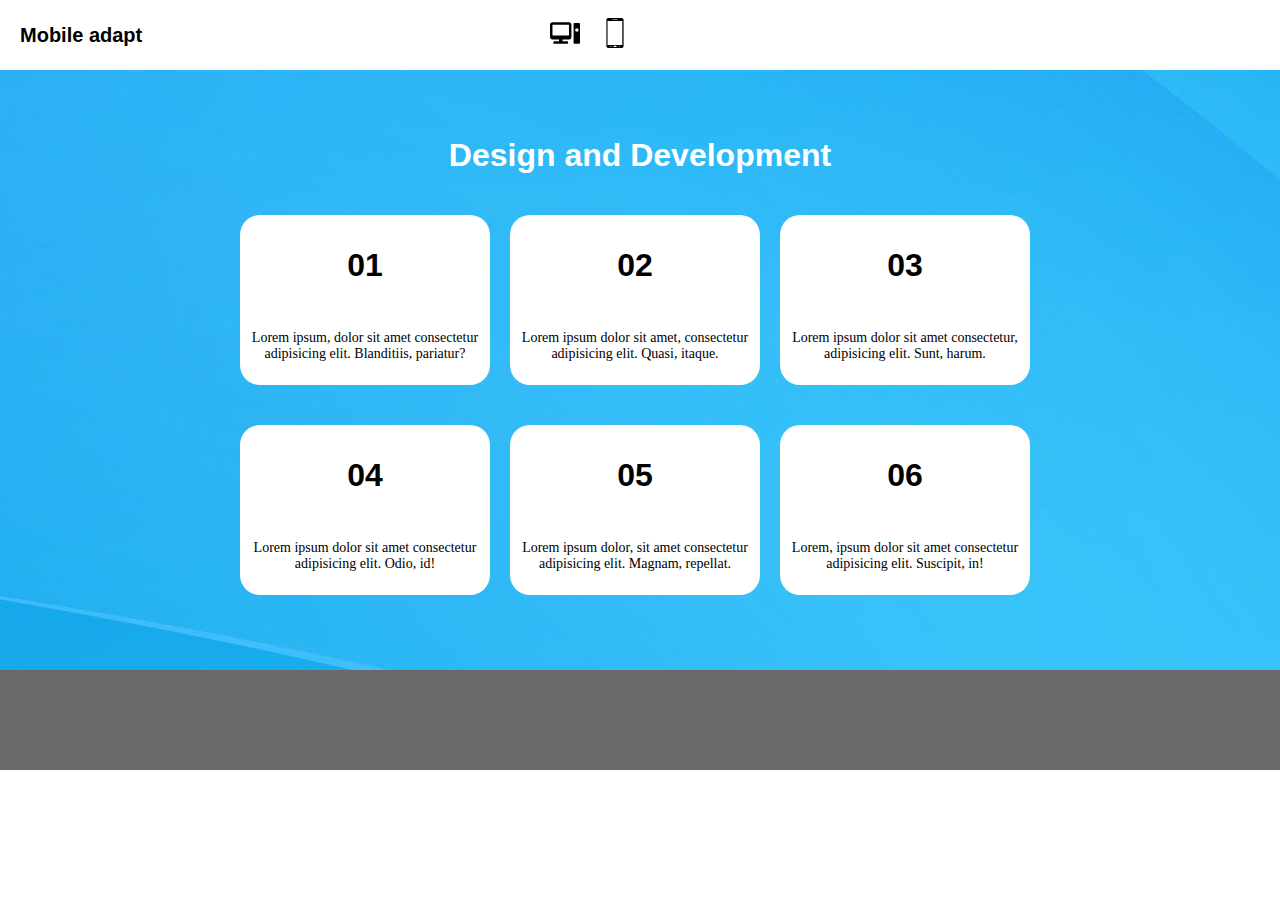
<file: index.html>
<!DOCTYPE html>
<html lang="en">
<head>
    <meta charset="UTF-8">
    <meta http-equiv="X-UA-Compatible" content="IE=edge">
    <meta name="viewport" content="width=device-width, initial-scale=1.0">
    <title>Mobile adapt</title>
    <link rel="stylesheet" href="style.css">
</head>
<body>
    <header>
      <h1>Mobile adapt</h1>
      <div class="cont">
        <a href="index.html"><img src="img/computer-svgrepo-com.svg" alt=""></a>
        <a href="mobile.html"><img src="img/phone-svgrepo-com.svg" alt=""></a>
      </div>
    </header>
    <section>
        <h2>Design and Development</h2>
        <div class="container">
            <div class="block">
                <h3>01</h3>
                <p>Lorem ipsum, dolor sit amet consectetur adipisicing elit. Blanditiis, pariatur?</p>
            </div>
            <div class="block">
                <h3>02</h3>
                <p>Lorem ipsum dolor sit amet, consectetur adipisicing elit. Quasi, itaque.</p>
            </div>
            <div class="block">
                <h3>03</h3>
                <p>Lorem ipsum dolor sit amet consectetur, adipisicing elit. Sunt, harum.</p>
            </div>
            <div class="block">
                <h3>04</h3>
                <p>Lorem ipsum dolor sit amet consectetur adipisicing elit. Odio, id!</p>
            </div>
            <div class="block">
                <h3>05</h3>
                <p>Lorem ipsum dolor, sit amet consectetur adipisicing elit. Magnam, repellat.</p>
            </div>
            <div class="block">
                <h3>06</h3>
                <p>Lorem, ipsum dolor sit amet consectetur adipisicing elit. Suscipit, in!</p>
            </div>
        </div>
    </section>
    <footer></footer>
</body>
</html>
</file>
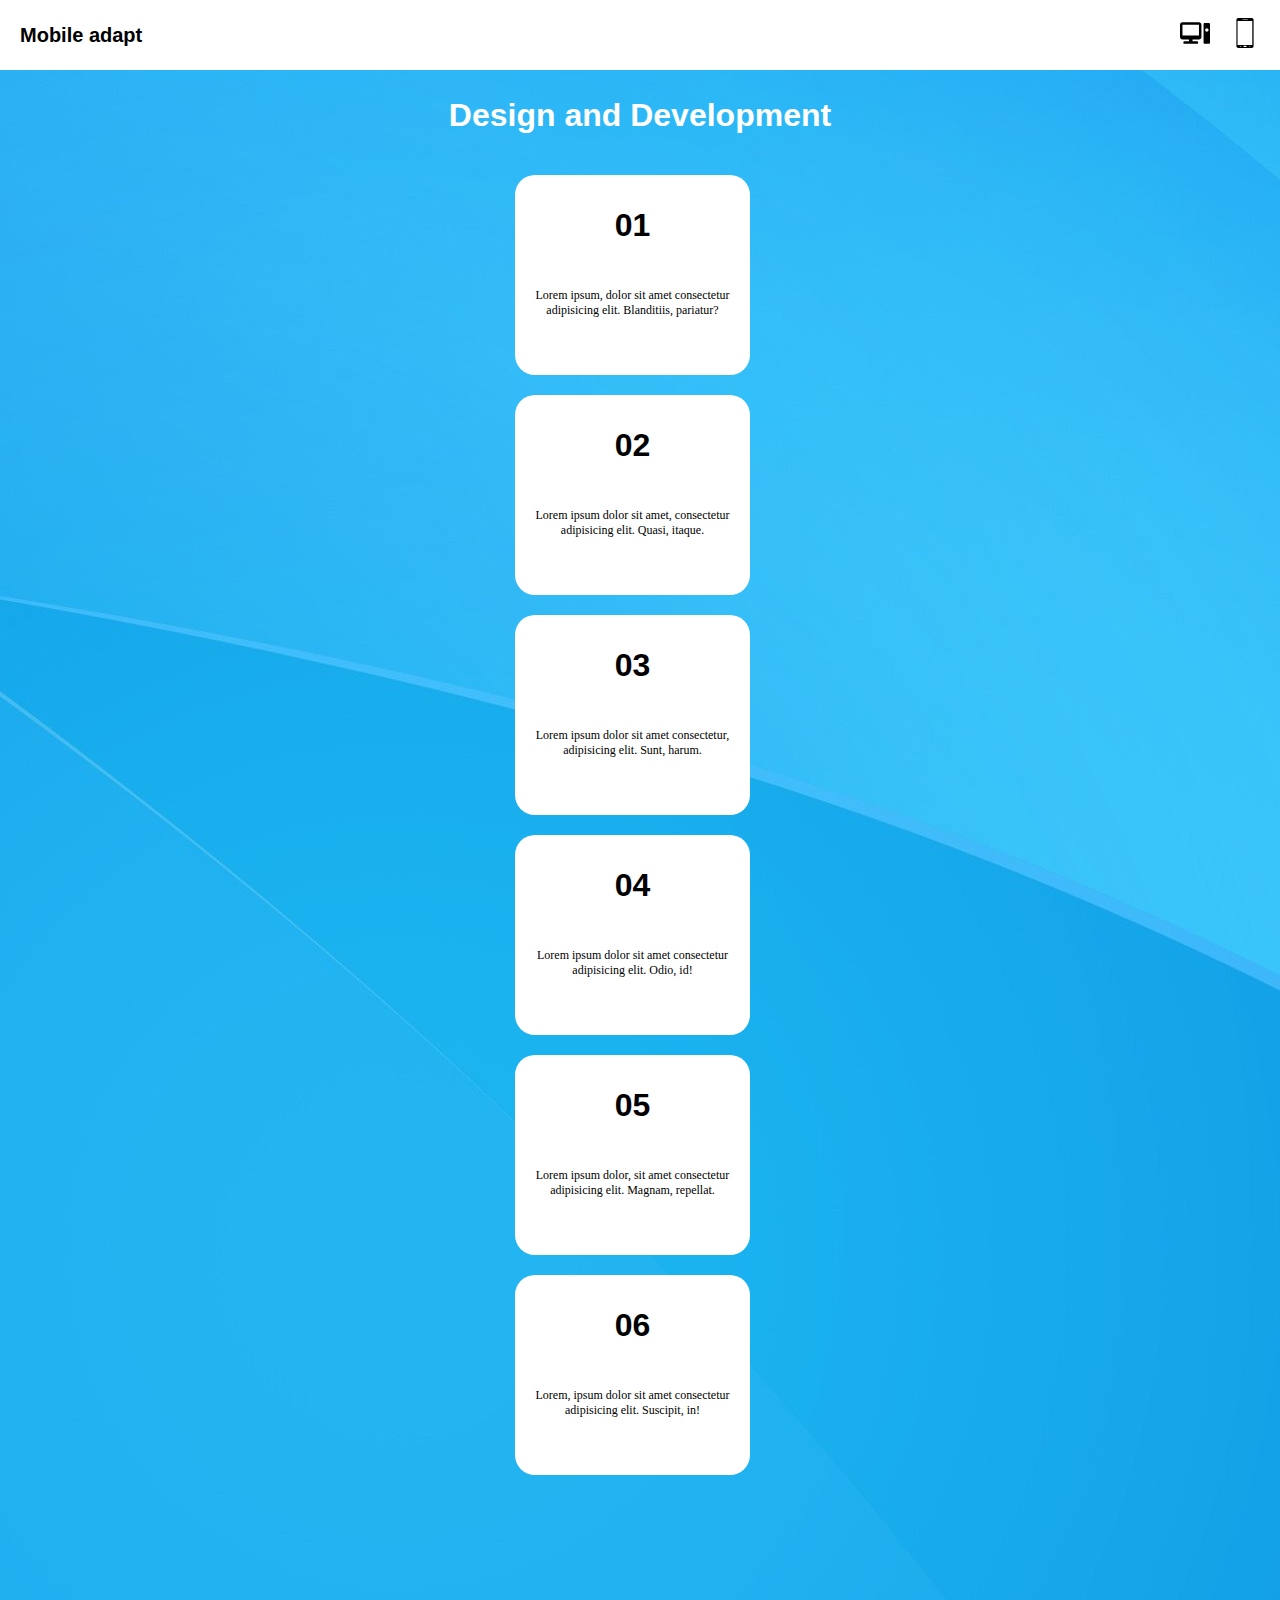
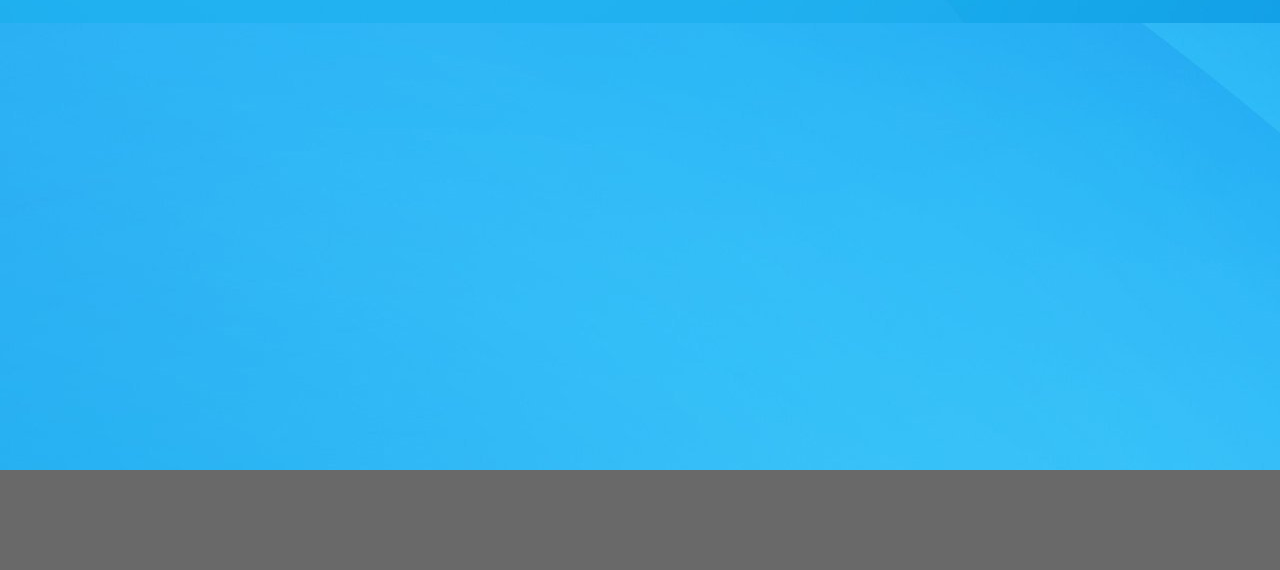
<file: mobile.html>
<!DOCTYPE html>
<html lang="en">
<head>
    <meta charset="UTF-8">
    <meta http-equiv="X-UA-Compatible" content="IE=edge">
    <meta name="viewport" content="width=device-width, initial-scale=1.0">
    <title>Mobile adapt</title>
    <link rel="stylesheet" href="mobile.css">
</head>
<body>
    <header>
      <h1>Mobile adapt</h1>
      <div class="cont">
        <a href="index.html"><img src="img/computer-svgrepo-com.svg" alt=""></a>
        <a href="mobile.html"><img src="img/phone-svgrepo-com.svg" alt=""></a>
      </div>
    </header>
    <section>
        <h2>Design and Development</h2>
        <div class="container">
            <div class="block">
                <h3>01</h3>
                <p>Lorem ipsum, dolor sit amet consectetur adipisicing elit. Blanditiis, pariatur?</p>
            </div>
            <div class="block">
                <h3>02</h3>
                <p>Lorem ipsum dolor sit amet, consectetur adipisicing elit. Quasi, itaque.</p>
            </div>
            <div class="block">
                <h3>03</h3>
                <p>Lorem ipsum dolor sit amet consectetur, adipisicing elit. Sunt, harum.</p>
            </div>
            <div class="block">
                <h3>04</h3>
                <p>Lorem ipsum dolor sit amet consectetur adipisicing elit. Odio, id!</p>
            </div>
            <div class="block">
                <h3>05</h3>
                <p>Lorem ipsum dolor, sit amet consectetur adipisicing elit. Magnam, repellat.</p>
            </div>
            <div class="block">
                <h3>06</h3>
                <p>Lorem, ipsum dolor sit amet consectetur adipisicing elit. Suscipit, in!</p>
            </div>
        </div>
    </section>
    <footer></footer>
</body>
</html>
</file>
<file: style.css>
body {
    margin: 0;
}
img {
    width: 30px;
    height: 30px;
}
header {
    display: flex;
    width: 100%;
    background-color: white;
    height: 70px;
    flex-direction: row;
    justify-content: space-between;
    align-items: center;
}
section {
    width: 100%;
    height: 600px;
    background-image: url(img/1613217361_191-p-fon-strogii-sinii-224.jpg);
    display: flex;
    align-items: center;
    justify-content: center;
    flex-direction: column;
}
footer {
    height: 100px;
    width: 100%;
    background-color:dimgray;
}
.container {
    width: 800px;
    height: 400px;
    display: flex;
    padding: 15px 15px;
    gap: 20px;
    flex-wrap: wrap;
}
.block {
    width: 250px;
    height: 170px;
    background-color: white;
    border-radius: 20px;
    display: flex;
    align-items: center;
    flex-direction: column;
}
h2 {
    color: white;
    font-size: 32px;
    font-family: sans-serif;
}
h1 {
    padding-left: 20px;
    color: black;
    font-size: 20px;
    font-family: sans-serif;
}
p {
    font-size: 14px;
    text-align: center;
}
h3 {
    font-size: 32px;
    font-family: sans-serif;
}
.cont {
    display: flex;
    gap: 20px;
    padding-right: 650px;
}
</file>
<file: mobile.css>
body {
    margin: 0;
}
img {
    width: 30px;
    height: 30px;
}
header {
    display: flex;
    width: 100%;
    background-color: white;
    height: 70px;
    flex-direction: row;
    justify-content: space-between;
    align-items: center;
}
section {
    width: 100%;
    height: 2000px;
    background-image: url(img/1613217361_191-p-fon-strogii-sinii-224.jpg);
    display: flex;
    align-items: center;
    flex-direction: column;
}
footer {
    height: 100px;
    width: 100%;
    background-color:dimgray;
}
.container {
    width: 250px;
    height: 500px;
    display: flex;
    padding: 15px 15px;
    gap: 20px;
    flex-wrap: wrap;
}
.block {
    width: 235px;
    height: 200px;
    background-color: white;
    border-radius: 20px;
    display: flex;
    align-items: center;
    flex-direction: column;
}
h2 {
    color: white;
    font-size: 32px;
    font-family: sans-serif;
    text-align: center;
}
h1 {
    padding-left: 20px;
    color: black;
    font-size: 20px;
    font-family: sans-serif;
}
p {
    font-size: 12px;
    text-align: center;
}
h3 {
    font-size: 32px;
    font-family: sans-serif;
}
.cont {
    display: flex;
    gap: 20px;
    padding-right: 20px;
}
</file>
